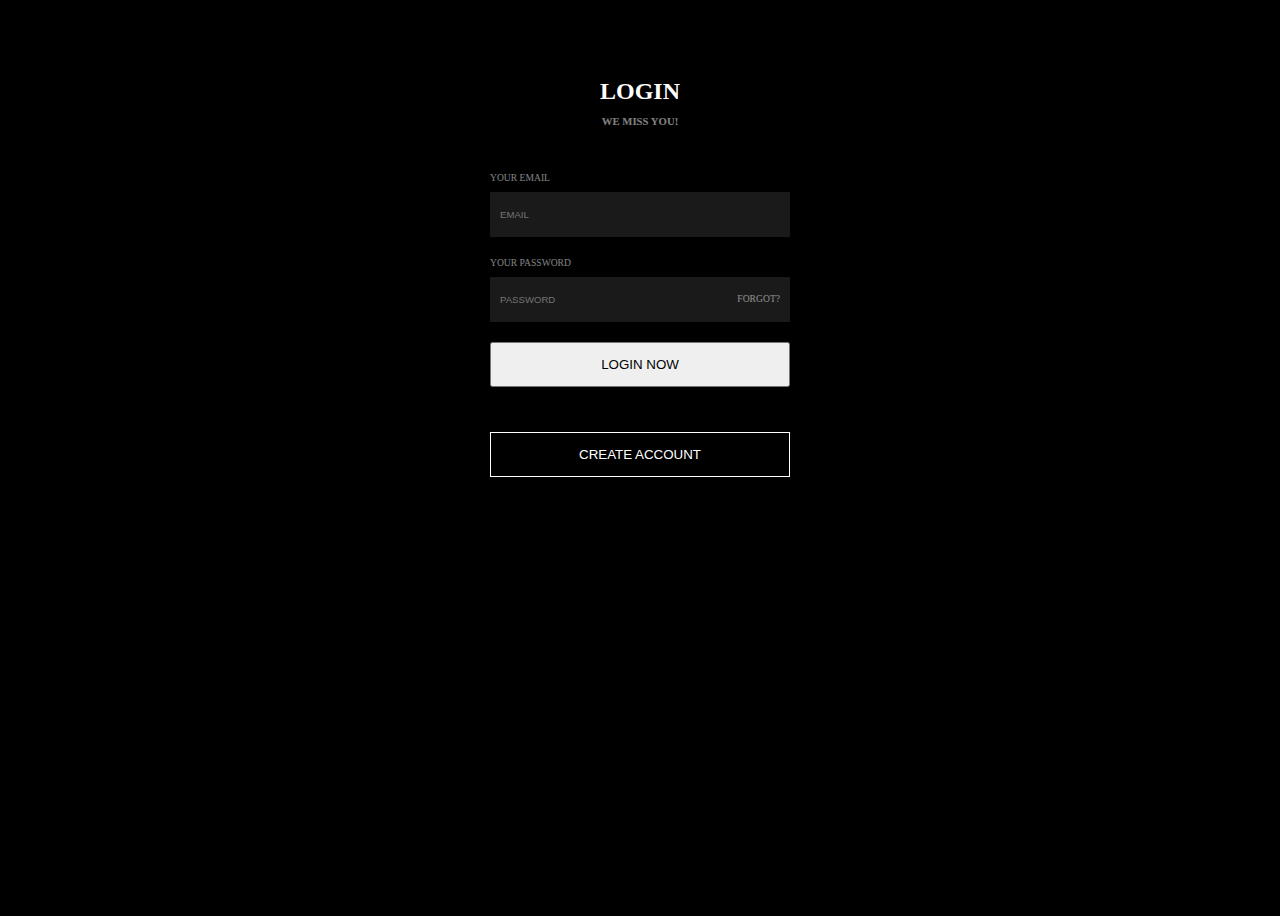
<file: index.html>
<!DOCTYPE html>
<html>
<head>
  <meta charset="utf-8">
  <meta name="viewport" content="width=device-width,initial-scale=1.0">
  <title>Redirecting...</title>
  <meta http-equiv="refresh" content="0; URL='login.html'" />
</head>
<body>
  <p>Redirecting to login page...</p>
</body>
</html>
</file>
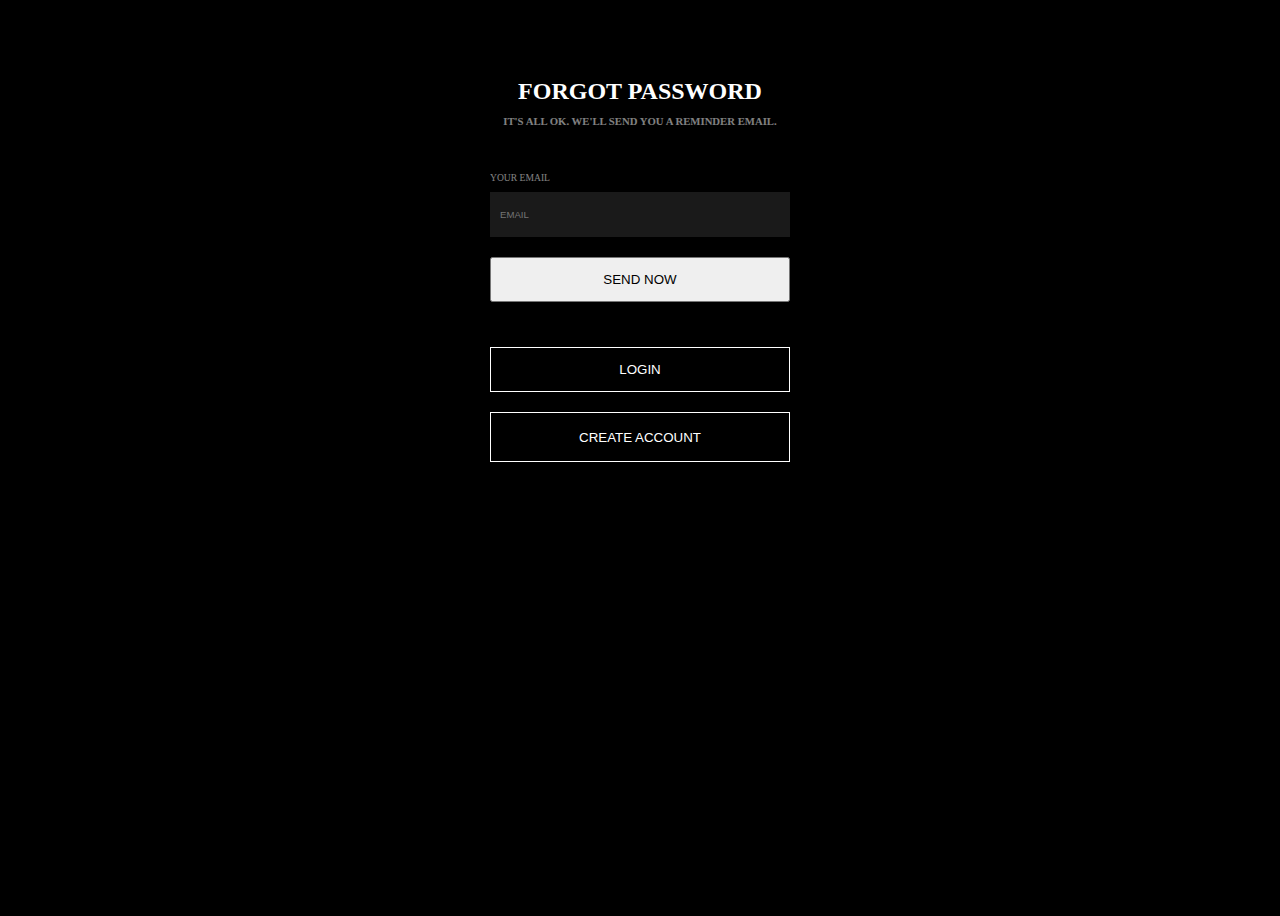
<file: forgot-password.html>
<!DOCTYPE html>

<html>
<head>
  <meta name="viewport" content="width=device-width,initial-scale=1.0">
  <title>Forgot-Password</title>
   <link rel="stylesheet" href="style.css">
  <link rel="stylesheet" href="https://cdnjs.cloudflare.com/ajax/libs/font-awesome/6.4.0/css/all.min.css"><div class="archivo">
  <link rel="preconnect" href="https://fonts.googleapis.com">
  <link rel="preconnect" href="https://fonts.gstatic.com" crossorigin>
  <link href="https://fonts.googleapis.com/css2?family=Archivo:ital,wght@0,100..900;1,100..900&display=swap" rel="stylesheet">
  <meta http-equiv="CONTENT-TYPE" content="text/html; charset=UTF-8">
  
</head>
<body>
  <h2 class="head-1">forgot password</h2>
  <h6 class="head-2">it's all ok. we'll send you a reminder email.</h6>
  <div class="box">
    <form>
      <label for="email">your email</label>
      <br>
      <input class="email-in" id="email" type="email" name="email" placeholder="EMAIL" required>
      <button class="send-but" type="submit" >SEND NOW</button>
     
    </form>
    
     <button class="login-but-forgot" onclick="window.location.href='login.html'" >LOGIN</button>
    <button class="create-but-forgot" onclick="window.location.href='register.html'" >CREATE ACCOUNT</button>
    
  </div>
 
</body>
</html>
</file>
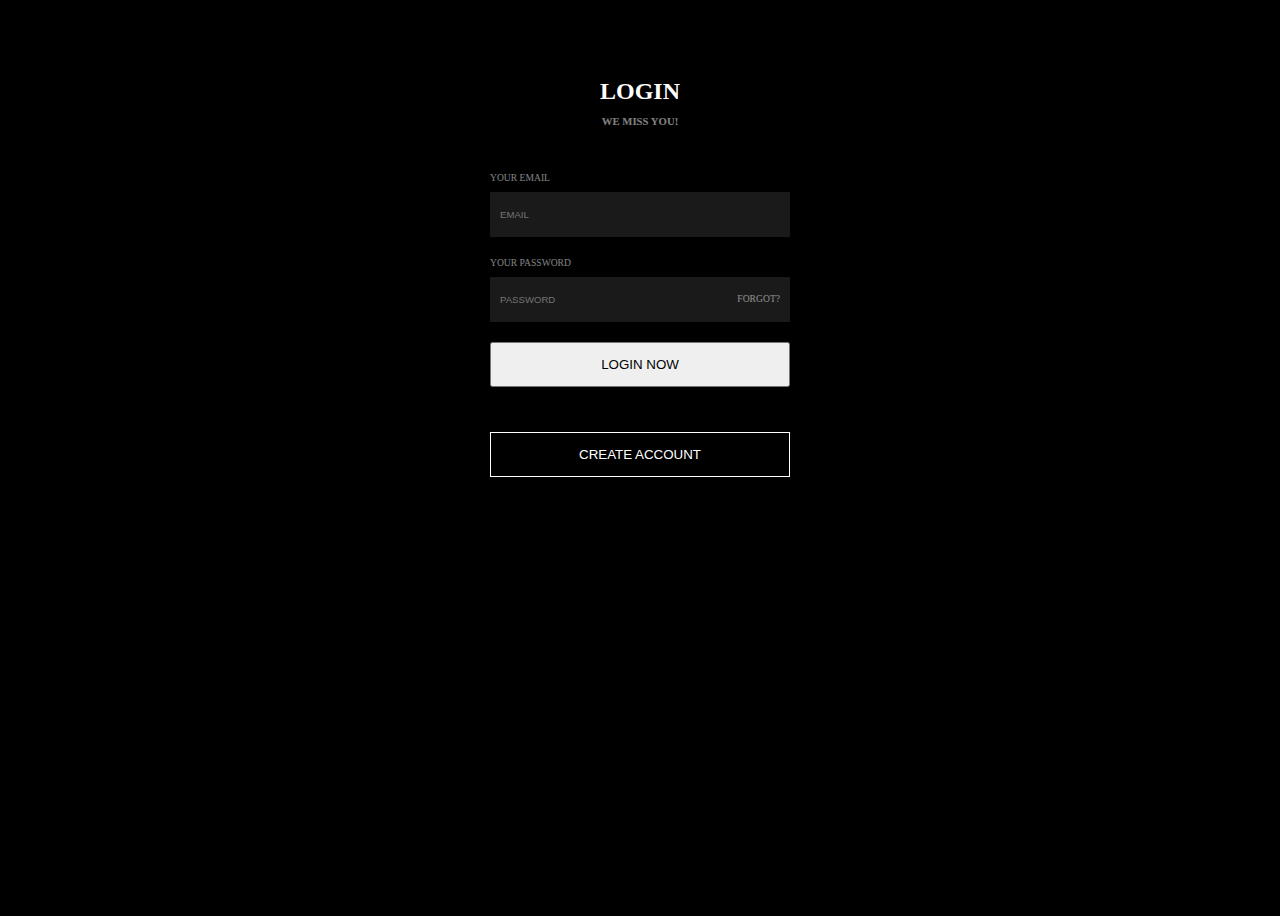
<file: login.html>
<!DOCTYPE html>

<html>
<head>
  <meta name="viewport" content="width=device-width,initial-scale=1.0">
  <title>Login</title>
   <link rel="stylesheet" href="style.css">
  <link rel="stylesheet" href="https://cdnjs.cloudflare.com/ajax/libs/font-awesome/6.4.0/css/all.min.css"><div class="archivo">
  <link rel="preconnect" href="https://fonts.googleapis.com">
  <link rel="preconnect" href="https://fonts.gstatic.com" crossorigin>
  <link href="https://fonts.googleapis.com/css2?family=Archivo:ital,wght@0,100..900;1,100..900&display=swap" rel="stylesheet">
  <meta http-equiv="CONTENT-TYPE" content="text/html; charset=UTF-8">
  
</head>
<body>
  <h2 class="head-1">LOGIN</h2>
  <h6 class="head-2">we miss you!</h6>
  <div class="box">
    <form>
      <label for="email">your email</label>
      <br>
      <input class="email-in" id="email" type="email" name="email" placeholder="EMAIL" required>
      <label for="password">your password</label>
      <br>
      <div class="pass-container">
      <input class="pass-in" id="password" type="password" name="password" placeholder="PASSWORD" required>
      <a class="forget-pass" href="forgot-password.html">forgot?</a>
      </div>
      <button class="login-but" type="submit"  >LOGIN NOW</button>
    </form>
    
     
     <button class="create-but" onclick="window.location.href='register.html'" >CREATE ACCOUNT</button>
  </div>
 
</body>
</html>
</file>
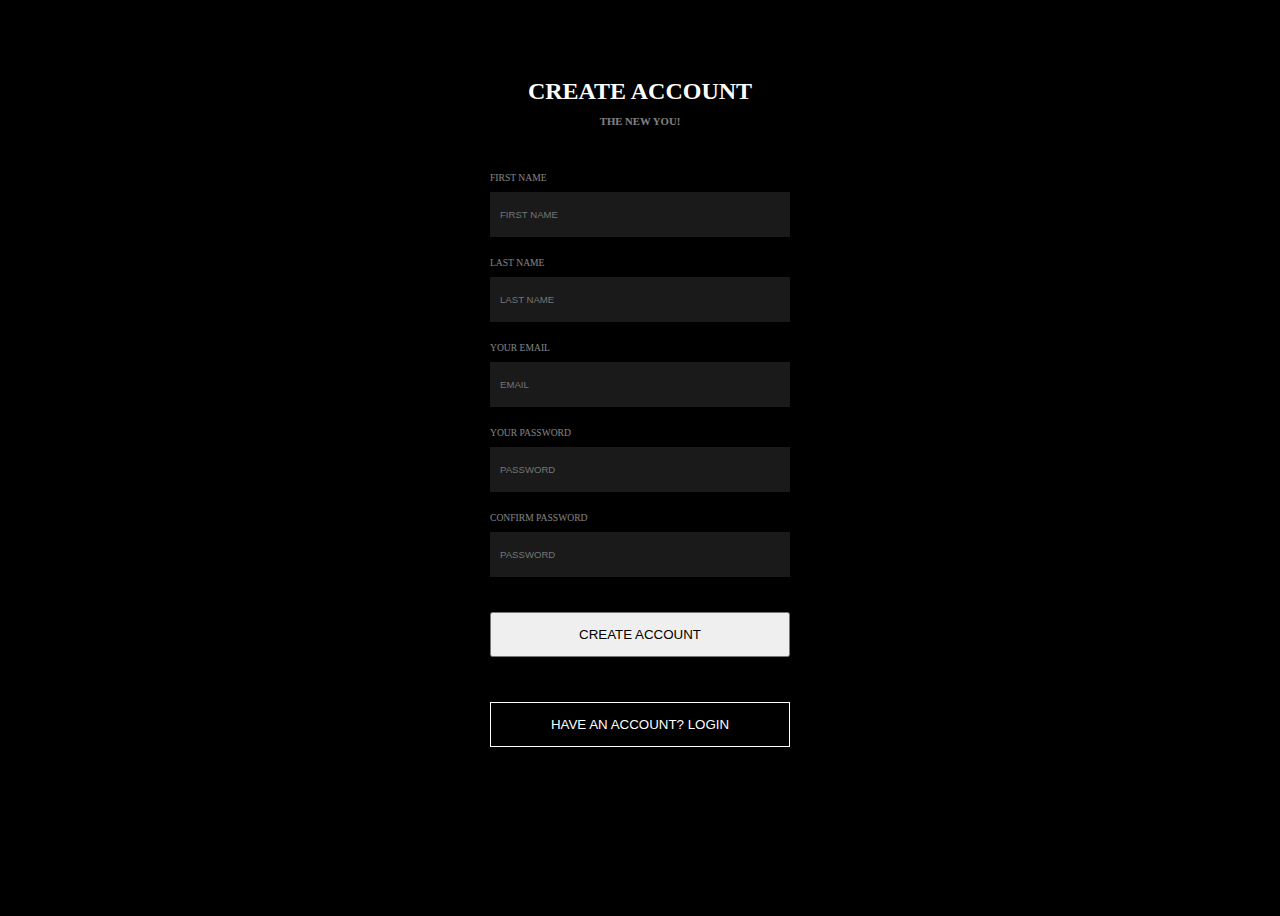
<file: register.html>
<!DOCTYPE html>

<html>
<head>
  <meta name="viewport" content="width=device-width,initial-scale=1.0">
  <title>Register</title>
   <link rel="stylesheet" href="style.css">
  <link rel="stylesheet" href="https://cdnjs.cloudflare.com/ajax/libs/font-awesome/6.4.0/css/all.min.css"><div class="archivo">
  <link rel="preconnect" href="https://fonts.googleapis.com">
  <link rel="preconnect" href="https://fonts.gstatic.com" crossorigin>
  <link href="https://fonts.googleapis.com/css2?family=Archivo:ital,wght@0,100..900;1,100..900&display=swap" rel="stylesheet">
  <meta http-equiv="CONTENT-TYPE" content="text/html; charset=UTF-8">
  
</head>
<body>
  <h2 class="head-1">create account</h2>
  <h6 class="head-2">the new you!</h6>
  <div class="box">
    <form>
      <div class="input-item">
      <label for="first-name">first name</label>
      <br>
      <input class="name" id="first-name" type="text" name="first-name" placeholder="FIRST NAME" required>
      </div>
      <div class="input-item">
      <label for="last-name">last name</label>
      <br>
      <input class="name" id="last-name" type="text" name="last-name" placeholder="LAST NAME" required>
      </div>
      <div class="input-item">
      <label for="email">your email</label>
      <br>
      <input class="email" id="email" type="email" name="email" placeholder="EMAIL" required>
      </div>
      <div class="input-item">
      <label for="password">your password</label>
      <br>
      <input class="password" id="password" type="password" name="password" placeholder="PASSWORD" required>
      </div>
      <div class="input-item">
      <label for="confirm-pass">confirm password</label>
      <br>
      <input class="confirm-pass" id="confirm-pass" type="password" name="confirm-pass" placeholder="PASSWORD" required>
        </div>
      <button class="login-but" type="submit">CREATE ACCOUNT</button>
    </form>
    
     
     <button class="create-but" onclick="window.location.href='login.html'" >HAVE AN ACCOUNT? LOGIN</button>
  </div>
 
</body>
</html>
</file>
<file: style.css>
body{
  
  background-color: black;
  text-transform: uppercase;
  height: 100vh;
  display: flex;
  justify-content: center;
}
.head-1{
  color: white;
  margin-top: 70px;
  margin-bottom: 10px;
  text-align: center;
}

.head-2{
  margin-top: 0px;
  color: white;
  opacity: 0.5;
  text-align: center;
}

.box{
  height: 400px;
  width: 300px;
  margin-top: 40px;
  box-sizing: border-box;
}

label{
  color: white;
  text-align: left;
  font-size: 0.6rem;
  opacity: 0.5;
  
}
input{
  background-color: rgba(256, 256, 256, 0.1);
  border: 0px;
  padding-left: 10px;
  padding-right: 0px;
  margin-top: 7px;
  width: 100%;
  height: 45px;
  font-size: 0.6rem;
  color: white;
  box-sizing: border-box;
  
}
.pass-container{
  
  position: relative;
  text-align: right;
}
.email-in{
  margin-bottom: 15px;
}
.forget-pass{
  text-decoration: none;
  color: white;
  font-size: 0.6rem;
  opacity: 0.5;
  position: absolute;
  top: 22.5px;
  right: 10px;
}
.login-but{
  width: 100%;
  height: 45px;
  margin-top: 20px;
  font-weight: 500;
}
.create-but{
  width: 100%;
  height: 45px;
  margin-top: 45px;
  font-weight: 500;
  color: white;
  background-color: black;
  border: solid white;
  border-width: 1px;
  
}
.send-but{
  width: 100%;
  height: 45px;
  margin-top: 5px;
  font-weight: 500;
}
  
.login-but-forgot{
  width: 100%;
  height: 45px;
  margin-top: 45px;
  font-weight: 500;
  color: white;
  background-color: black;
  border: solid white;
  border-width: 1px;
  
}
.create-but-forgot{
  width: 100%;
  height: 50px;
  margin-top: 20px;
  font-weight: 500;
  color: white;
  background-color: black;
  border: solid white;
  border-width: 1px;
  
}

a{
  text-decoration: none;
}
.register input{
  margin-bottom: 10px;
}
.input-item{
  margin-bottom: 15px;
}
</file>
